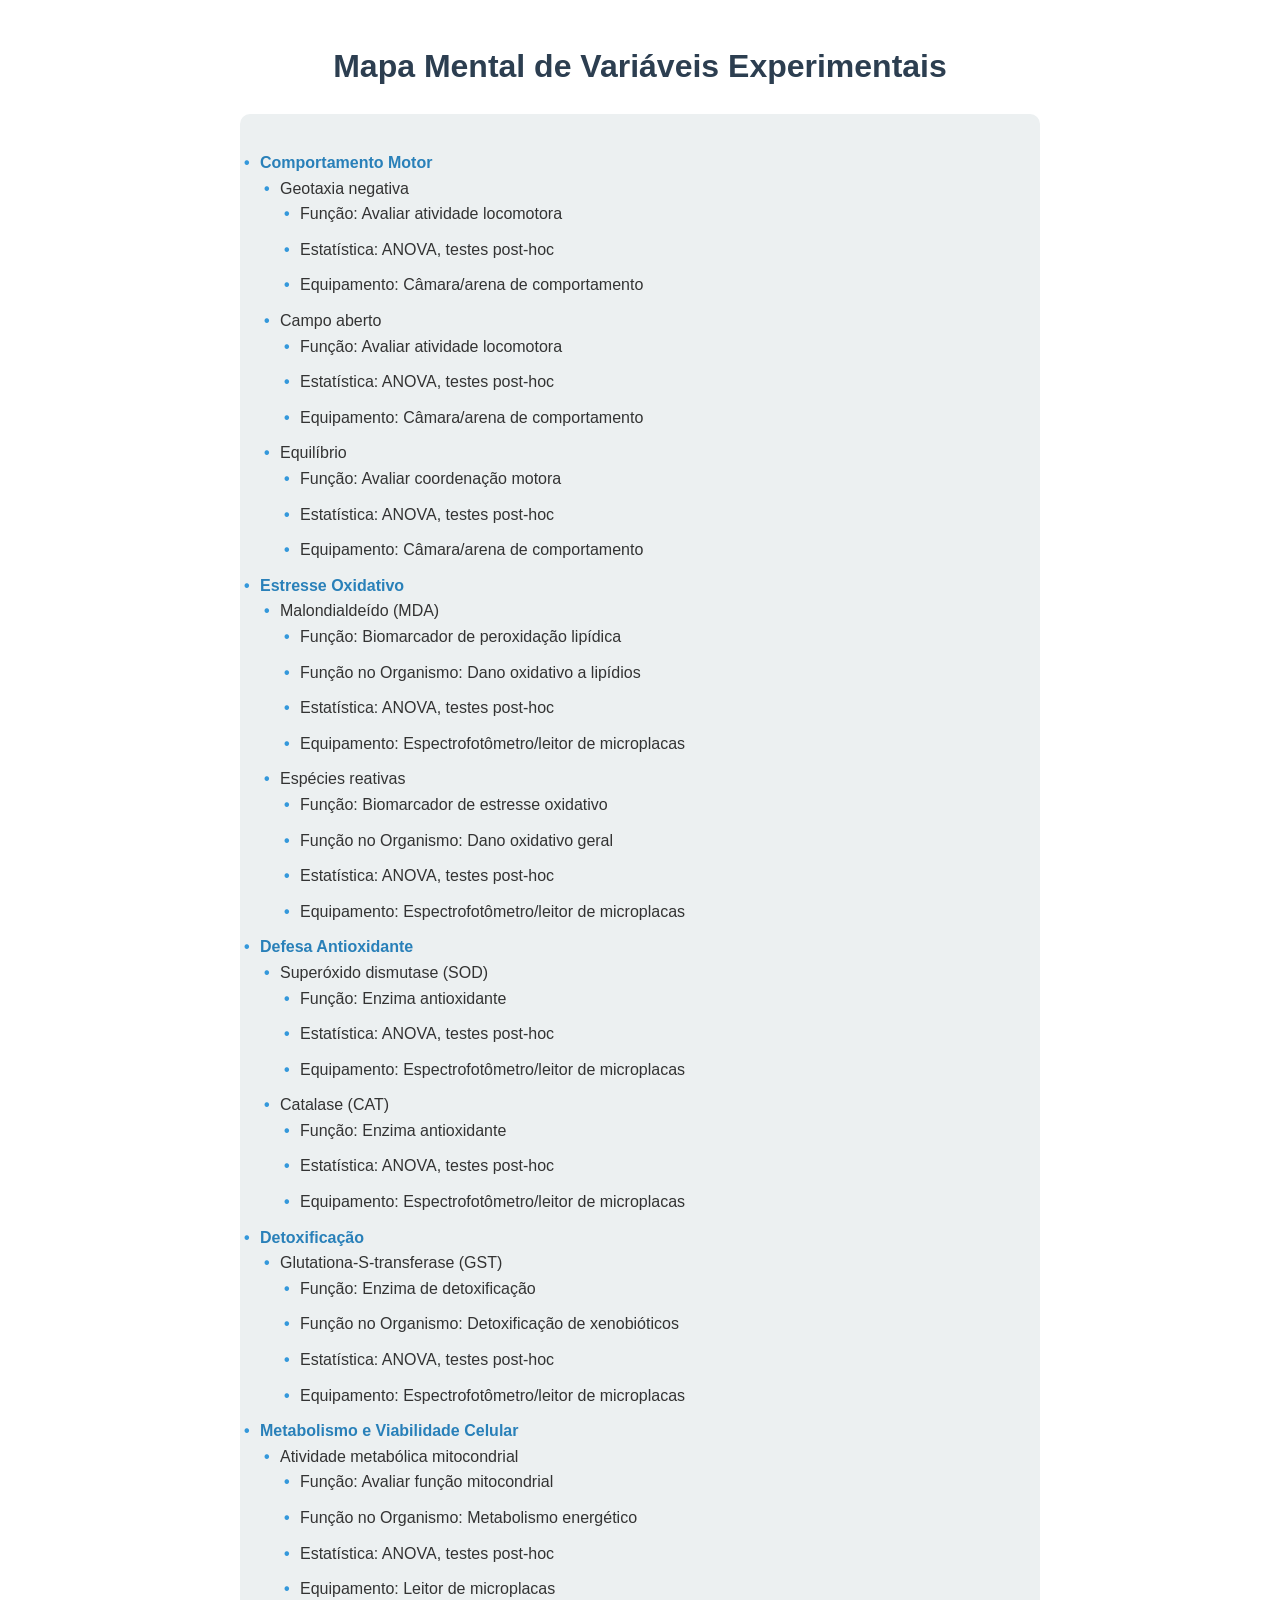
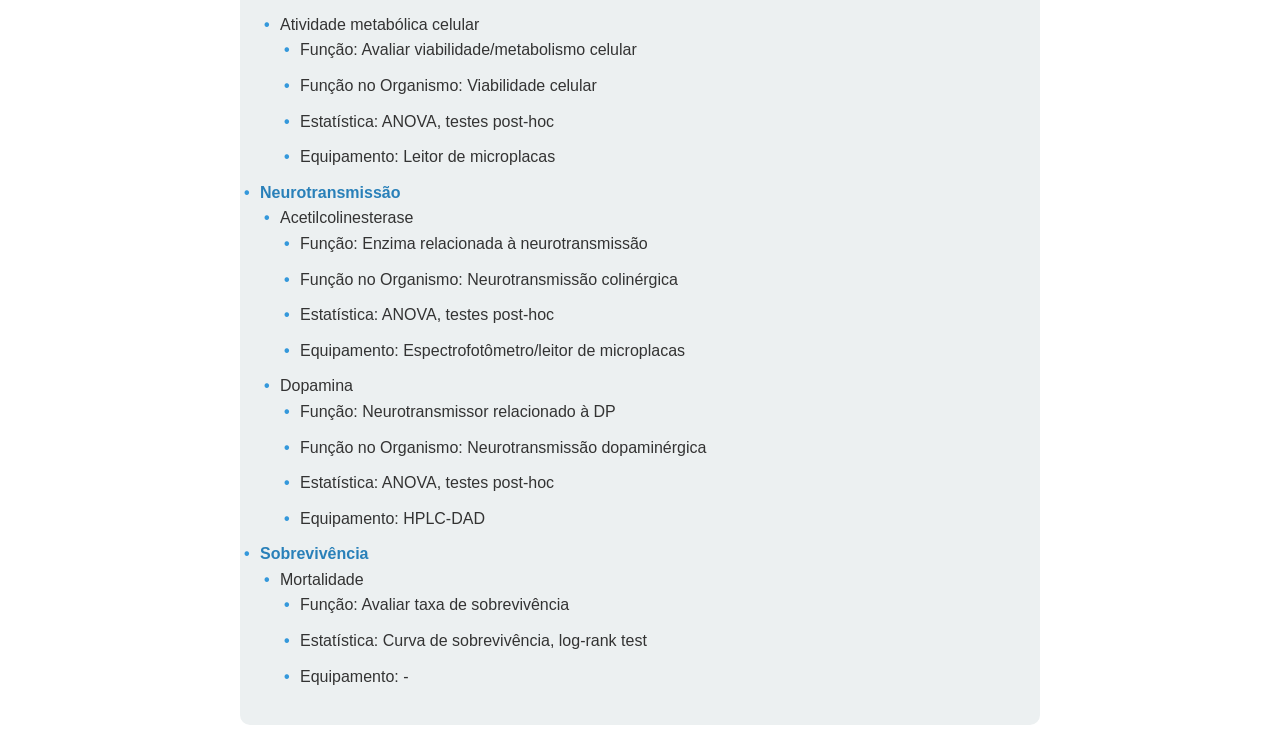
<file: post/index.html>
<!DOCTYPE html>
<html lang="pt-BR">
<head>
    <meta charset="UTF-8">
    <meta name="viewport" content="width=device-width, initial-scale=1.0">
    <title>Mapa Mental de Variáveis Experimentais</title>
    <style>
        body {
            font-family: Arial, sans-serif;
            line-height: 1.6;
            color: #333;
            max-width: 800px;
            margin: 0 auto;
            padding: 20px;
        }
        h1 {
            text-align: center;
            color: #2c3e50;
        }
        .mind-map {
            background-color: #ecf0f1;
            border-radius: 10px;
            padding: 20px;
        }
        .mind-map ul {
            list-style-type: none;
        }
        .mind-map > ul {
            padding-left: 0;
        }
        .mind-map ul ul {
            padding-left: 20px;
        }
        .mind-map li {
            margin-bottom: 10px;
        }
        .mind-map li::before {
            content: "•";
            color: #3498db;
            font-weight: bold;
            display: inline-block;
            width: 1em;
            margin-left: -1em;
        }
        .category {
            font-weight: bold;
            color: #2980b9;
        }
    </style>
</head>
<body>
    <h1>Mapa Mental de Variáveis Experimentais</h1>
    <div class="mind-map">
        <ul>
            <li><span class="category">Comportamento Motor</span>
                <ul>
                    <li>Geotaxia negativa
                        <ul>
                            <li>Função: Avaliar atividade locomotora</li>
                            <li>Estatística: ANOVA, testes post-hoc</li>
                            <li>Equipamento: Câmara/arena de comportamento</li>
                        </ul>
                    </li>
                    <li>Campo aberto
                        <ul>
                            <li>Função: Avaliar atividade locomotora</li>
                            <li>Estatística: ANOVA, testes post-hoc</li>
                            <li>Equipamento: Câmara/arena de comportamento</li>
                        </ul>
                    </li>
                    <li>Equilíbrio
                        <ul>
                            <li>Função: Avaliar coordenação motora</li>
                            <li>Estatística: ANOVA, testes post-hoc</li>
                            <li>Equipamento: Câmara/arena de comportamento</li>
                        </ul>
                    </li>
                </ul>
            </li>
            <li><span class="category">Estresse Oxidativo</span>
                <ul>
                    <li>Malondialdeído (MDA)
                        <ul>
                            <li>Função: Biomarcador de peroxidação lipídica</li>
                            <li>Função no Organismo: Dano oxidativo a lipídios</li>
                            <li>Estatística: ANOVA, testes post-hoc</li>
                            <li>Equipamento: Espectrofotômetro/leitor de microplacas</li>
                        </ul>
                    </li>
                    <li>Espécies reativas
                        <ul>
                            <li>Função: Biomarcador de estresse oxidativo</li>
                            <li>Função no Organismo: Dano oxidativo geral</li>
                            <li>Estatística: ANOVA, testes post-hoc</li>
                            <li>Equipamento: Espectrofotômetro/leitor de microplacas</li>
                        </ul>
                    </li>
                </ul>
            </li>
            <li><span class="category">Defesa Antioxidante</span>
                <ul>
                    <li>Superóxido dismutase (SOD)
                        <ul>
                            <li>Função: Enzima antioxidante</li>
                            <li>Estatística: ANOVA, testes post-hoc</li>
                            <li>Equipamento: Espectrofotômetro/leitor de microplacas</li>
                        </ul>
                    </li>
                    <li>Catalase (CAT)
                        <ul>
                            <li>Função: Enzima antioxidante</li>
                            <li>Estatística: ANOVA, testes post-hoc</li>
                            <li>Equipamento: Espectrofotômetro/leitor de microplacas</li>
                        </ul>
                    </li>
                </ul>
            </li>
            <li><span class="category">Detoxificação</span>
                <ul>
                    <li>Glutationa-S-transferase (GST)
                        <ul>
                            <li>Função: Enzima de detoxificação</li>
                            <li>Função no Organismo: Detoxificação de xenobióticos</li>
                            <li>Estatística: ANOVA, testes post-hoc</li>
                            <li>Equipamento: Espectrofotômetro/leitor de microplacas</li>
                        </ul>
                    </li>
                </ul>
            </li>
            <li><span class="category">Metabolismo e Viabilidade Celular</span>
                <ul>
                    <li>Atividade metabólica mitocondrial
                        <ul>
                            <li>Função: Avaliar função mitocondrial</li>
                            <li>Função no Organismo: Metabolismo energético</li>
                            <li>Estatística: ANOVA, testes post-hoc</li>
                            <li>Equipamento: Leitor de microplacas</li>
                        </ul>
                    </li>
                    <li>Atividade metabólica celular
                        <ul>
                            <li>Função: Avaliar viabilidade/metabolismo celular</li>
                            <li>Função no Organismo: Viabilidade celular</li>
                            <li>Estatística: ANOVA, testes post-hoc</li>
                            <li>Equipamento: Leitor de microplacas</li>
                        </ul>
                    </li>
                </ul>
            </li>
            <li><span class="category">Neurotransmissão</span>
                <ul>
                    <li>Acetilcolinesterase
                        <ul>
                            <li>Função: Enzima relacionada à neurotransmissão</li>
                            <li>Função no Organismo: Neurotransmissão colinérgica</li>
                            <li>Estatística: ANOVA, testes post-hoc</li>
                            <li>Equipamento: Espectrofotômetro/leitor de microplacas</li>
                        </ul>
                    </li>
                    <li>Dopamina
                        <ul>
                            <li>Função: Neurotransmissor relacionado à DP</li>
                            <li>Função no Organismo: Neurotransmissão dopaminérgica</li>
                            <li>Estatística: ANOVA, testes post-hoc</li>
                            <li>Equipamento: HPLC-DAD</li>
                        </ul>
                    </li>
                </ul>
            </li>
            <li><span class="category">Sobrevivência</span>
                <ul>
                    <li>Mortalidade
                        <ul>
                            <li>Função: Avaliar taxa de sobrevivência</li>
                            <li>Estatística: Curva de sobrevivência, log-rank test</li>
                            <li>Equipamento: -</li>
                        </ul>
                    </li>
                </ul>
            </li>
        </ul>
    </div>
</body>
</html>
</file>
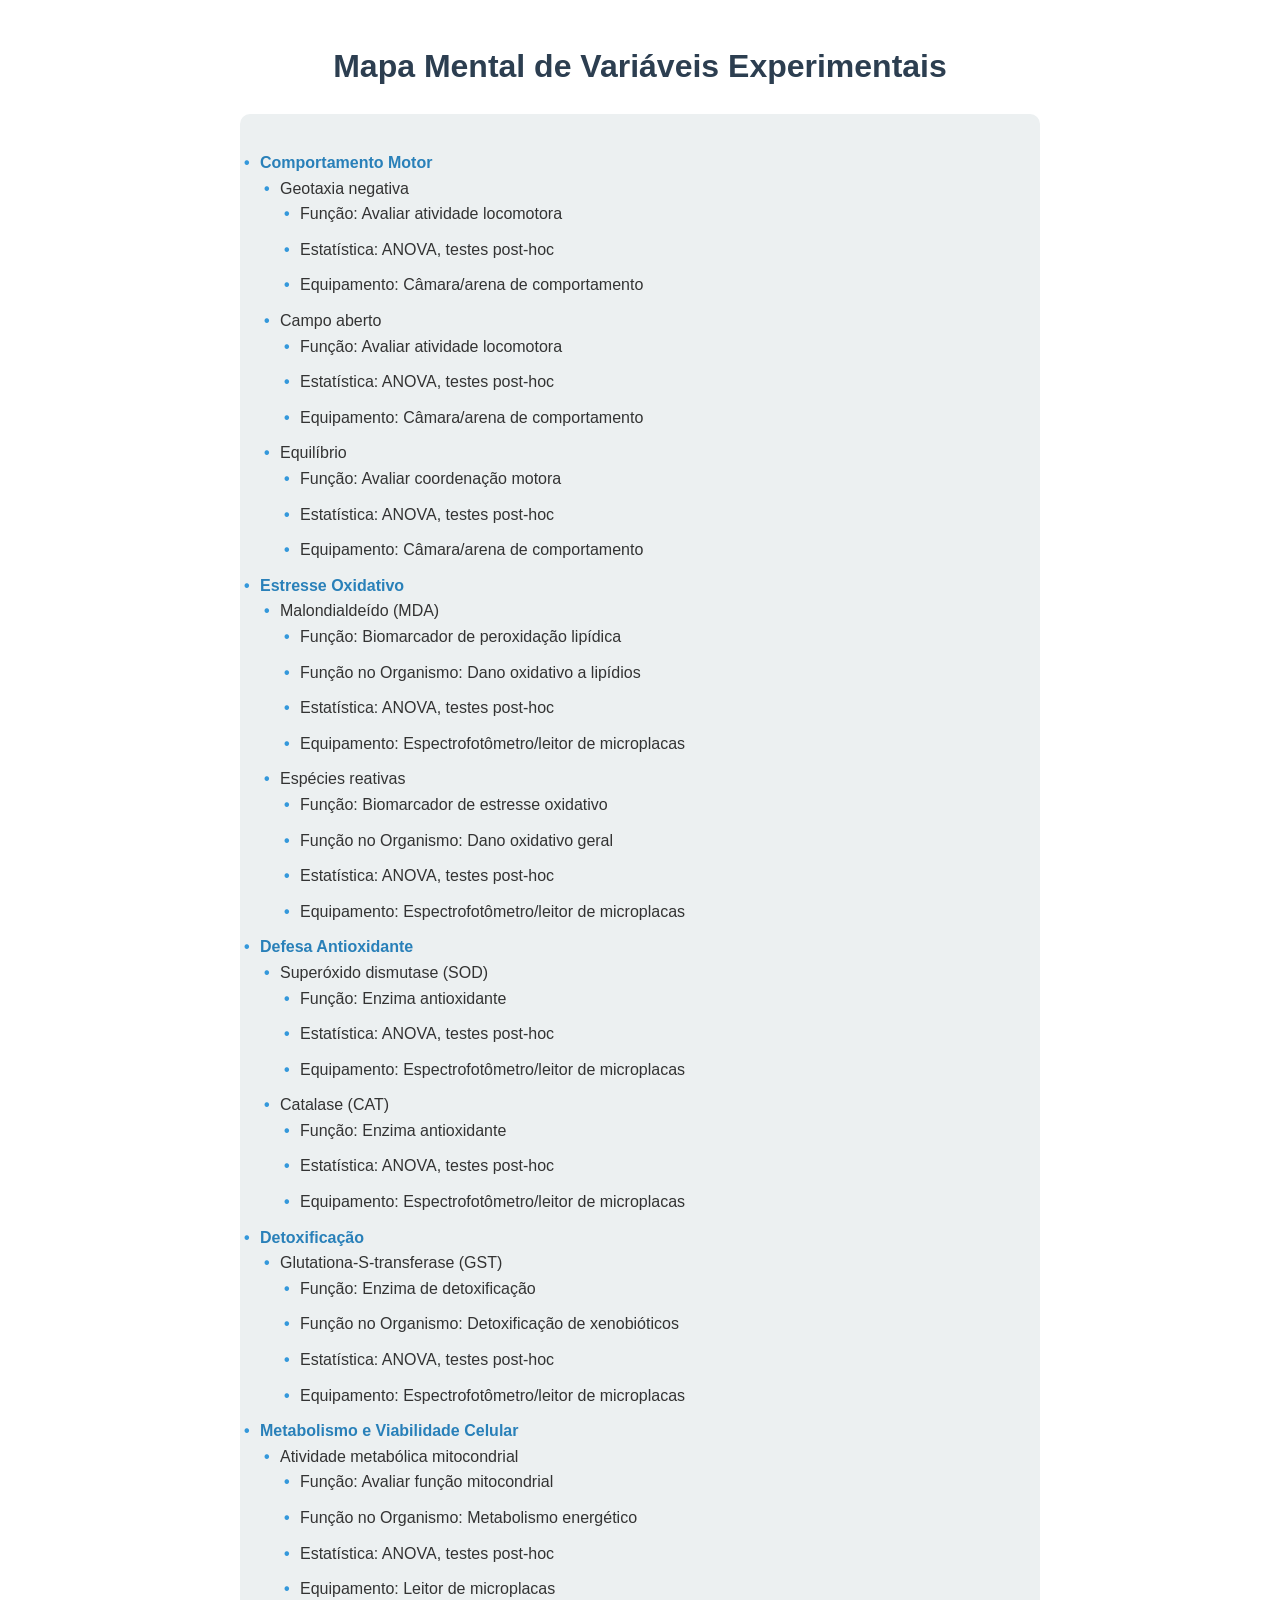
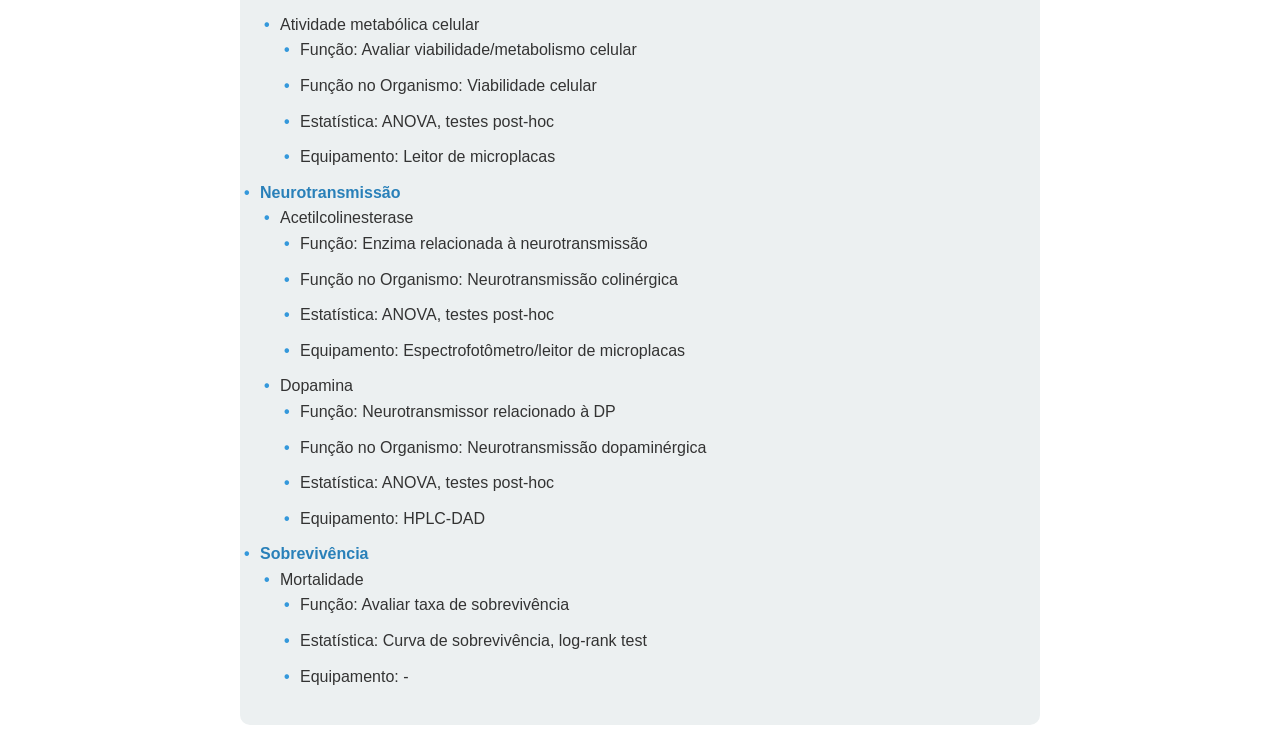
<file: post/post.html>
<!DOCTYPE html>
<html lang="pt-BR">
<head>
    <meta charset="UTF-8">
    <meta name="viewport" content="width=device-width, initial-scale=1.0">
    <title>Mapa Mental de Variáveis Experimentais</title>
    <style>
        body {
            font-family: Arial, sans-serif;
            line-height: 1.6;
            color: #333;
            max-width: 800px;
            margin: 0 auto;
            padding: 20px;
        }
        h1 {
            text-align: center;
            color: #2c3e50;
        }
        .mind-map {
            background-color: #ecf0f1;
            border-radius: 10px;
            padding: 20px;
        }
        .mind-map ul {
            list-style-type: none;
        }
        .mind-map > ul {
            padding-left: 0;
        }
        .mind-map ul ul {
            padding-left: 20px;
        }
        .mind-map li {
            margin-bottom: 10px;
        }
        .mind-map li::before {
            content: "•";
            color: #3498db;
            font-weight: bold;
            display: inline-block;
            width: 1em;
            margin-left: -1em;
        }
        .category {
            font-weight: bold;
            color: #2980b9;
        }
    </style>
</head>
<body>
    <h1>Mapa Mental de Variáveis Experimentais</h1>
    <div class="mind-map">
        <ul>
            <li><span class="category">Comportamento Motor</span>
                <ul>
                    <li>Geotaxia negativa
                        <ul>
                            <li>Função: Avaliar atividade locomotora</li>
                            <li>Estatística: ANOVA, testes post-hoc</li>
                            <li>Equipamento: Câmara/arena de comportamento</li>
                        </ul>
                    </li>
                    <li>Campo aberto
                        <ul>
                            <li>Função: Avaliar atividade locomotora</li>
                            <li>Estatística: ANOVA, testes post-hoc</li>
                            <li>Equipamento: Câmara/arena de comportamento</li>
                        </ul>
                    </li>
                    <li>Equilíbrio
                        <ul>
                            <li>Função: Avaliar coordenação motora</li>
                            <li>Estatística: ANOVA, testes post-hoc</li>
                            <li>Equipamento: Câmara/arena de comportamento</li>
                        </ul>
                    </li>
                </ul>
            </li>
            <li><span class="category">Estresse Oxidativo</span>
                <ul>
                    <li>Malondialdeído (MDA)
                        <ul>
                            <li>Função: Biomarcador de peroxidação lipídica</li>
                            <li>Função no Organismo: Dano oxidativo a lipídios</li>
                            <li>Estatística: ANOVA, testes post-hoc</li>
                            <li>Equipamento: Espectrofotômetro/leitor de microplacas</li>
                        </ul>
                    </li>
                    <li>Espécies reativas
                        <ul>
                            <li>Função: Biomarcador de estresse oxidativo</li>
                            <li>Função no Organismo: Dano oxidativo geral</li>
                            <li>Estatística: ANOVA, testes post-hoc</li>
                            <li>Equipamento: Espectrofotômetro/leitor de microplacas</li>
                        </ul>
                    </li>
                </ul>
            </li>
            <li><span class="category">Defesa Antioxidante</span>
                <ul>
                    <li>Superóxido dismutase (SOD)
                        <ul>
                            <li>Função: Enzima antioxidante</li>
                            <li>Estatística: ANOVA, testes post-hoc</li>
                            <li>Equipamento: Espectrofotômetro/leitor de microplacas</li>
                        </ul>
                    </li>
                    <li>Catalase (CAT)
                        <ul>
                            <li>Função: Enzima antioxidante</li>
                            <li>Estatística: ANOVA, testes post-hoc</li>
                            <li>Equipamento: Espectrofotômetro/leitor de microplacas</li>
                        </ul>
                    </li>
                </ul>
            </li>
            <li><span class="category">Detoxificação</span>
                <ul>
                    <li>Glutationa-S-transferase (GST)
                        <ul>
                            <li>Função: Enzima de detoxificação</li>
                            <li>Função no Organismo: Detoxificação de xenobióticos</li>
                            <li>Estatística: ANOVA, testes post-hoc</li>
                            <li>Equipamento: Espectrofotômetro/leitor de microplacas</li>
                        </ul>
                    </li>
                </ul>
            </li>
            <li><span class="category">Metabolismo e Viabilidade Celular</span>
                <ul>
                    <li>Atividade metabólica mitocondrial
                        <ul>
                            <li>Função: Avaliar função mitocondrial</li>
                            <li>Função no Organismo: Metabolismo energético</li>
                            <li>Estatística: ANOVA, testes post-hoc</li>
                            <li>Equipamento: Leitor de microplacas</li>
                        </ul>
                    </li>
                    <li>Atividade metabólica celular
                        <ul>
                            <li>Função: Avaliar viabilidade/metabolismo celular</li>
                            <li>Função no Organismo: Viabilidade celular</li>
                            <li>Estatística: ANOVA, testes post-hoc</li>
                            <li>Equipamento: Leitor de microplacas</li>
                        </ul>
                    </li>
                </ul>
            </li>
            <li><span class="category">Neurotransmissão</span>
                <ul>
                    <li>Acetilcolinesterase
                        <ul>
                            <li>Função: Enzima relacionada à neurotransmissão</li>
                            <li>Função no Organismo: Neurotransmissão colinérgica</li>
                            <li>Estatística: ANOVA, testes post-hoc</li>
                            <li>Equipamento: Espectrofotômetro/leitor de microplacas</li>
                        </ul>
                    </li>
                    <li>Dopamina
                        <ul>
                            <li>Função: Neurotransmissor relacionado à DP</li>
                            <li>Função no Organismo: Neurotransmissão dopaminérgica</li>
                            <li>Estatística: ANOVA, testes post-hoc</li>
                            <li>Equipamento: HPLC-DAD</li>
                        </ul>
                    </li>
                </ul>
            </li>
            <li><span class="category">Sobrevivência</span>
                <ul>
                    <li>Mortalidade
                        <ul>
                            <li>Função: Avaliar taxa de sobrevivência</li>
                            <li>Estatística: Curva de sobrevivência, log-rank test</li>
                            <li>Equipamento: -</li>
                        </ul>
                    </li>
                </ul>
            </li>
        </ul>
    </div>
</body>
</html>
</file>
